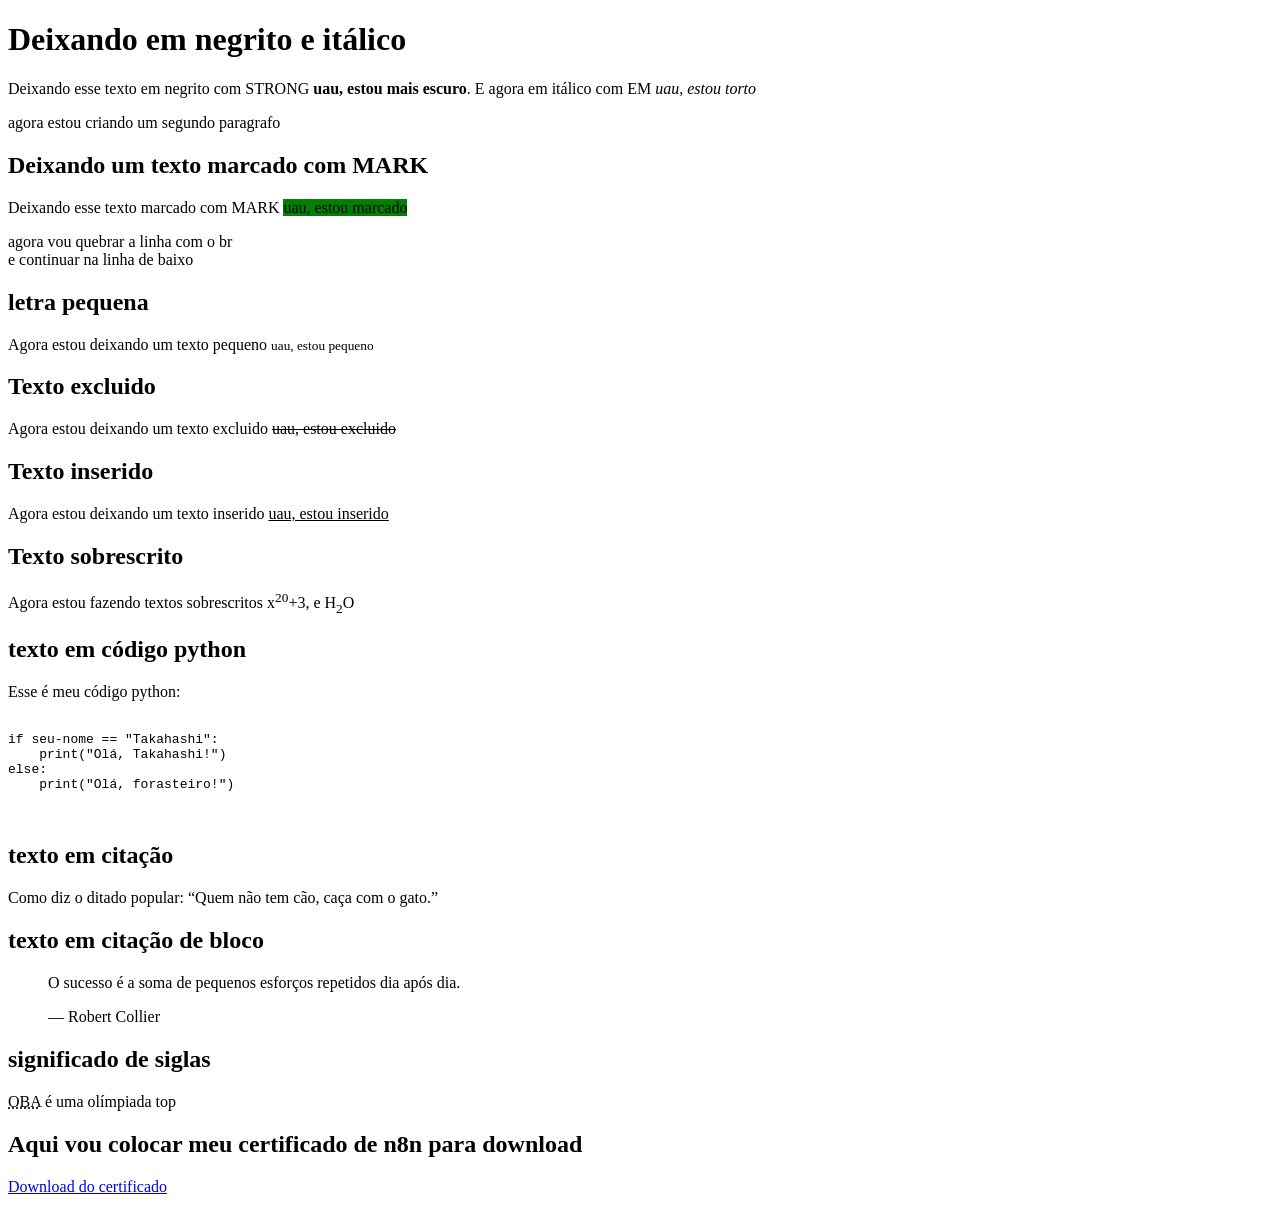
<file: HTML/basico/002/index.html>
<!DOCTYPE html>
<html lang="pt-br">
<head>
    <meta charset="UTF-8">
    <meta name="viewport" content="width=device-width, initial-scale=1.0">
    <link rel="icon" type="image/x-icon" href="C:\Users\takah\OneDrive\Documentos\IMAGENS\diplomado.png">
    <title>Aprendizadop</title>
    <style>
        mark {
            background-color: green;
        }
    </style>
</head>
<body>
    <h1> Deixando em negrito e itálico</h1>
        <P>Deixando esse texto em negrito com STRONG <strong>uau, estou mais escuro</strong>. E agora em itálico com EM <em>uau, estou torto</em> </P><p>agora estou criando um segundo paragrafo</p>
    <h2> Deixando um texto marcado com MARK </h2>
        <P>Deixando esse texto marcado com MARK <mark>uau, estou marcado</mark> </P><p>agora vou quebrar a linha com o br<br> e continuar na linha de baixo</p>
    <h2>letra pequena</h2>
        <p>Agora estou deixando um texto pequeno <small>uau, estou pequeno</small></p>
    <h2>Texto excluido</h2>
        <p>Agora estou deixando um texto excluido <del>uau, estou excluido</del></p>
    <h2>Texto inserido</h2>
        <p>Agora estou deixando um texto inserido <ins>uau, estou inserido</ins></p>
     <h2>Texto sobrescrito</h2>
        <p>Agora estou fazendo textos sobrescritos x<sup>20</sup>+3, e H<sub>2</sub>O</p>
    <h2>texto em código python</h2>
        <p>Esse é meu código python:</p>
        <pre>
<code>
if seu-nome == "Takahashi":
    print("Olá, Takahashi!")
else:
    print("Olá, forasteiro!")
</code>
        </pre>
        <h2>texto em citação</h2>
        <p>Como diz o ditado popular: <q>Quem não tem cão, caça com o gato.</q></p>
    <h2>texto em citação de bloco</h2>
        <blockquote>
            <p>O sucesso é a soma de pequenos esforços repetidos dia após dia.</p>
            <footer>— Robert Collier</footer>
        </blockquote>
    <h2>significado de siglas</h2>
        <p><abbr title="Olimpíada Brasileira de Astronomia">OBA</abbr> é uma olímpiada top</p>
    <h2>Aqui vou colocar meu certificado de n8n para download</h2>
        <p><a href="C:\Users\takah\OneDrive\Documentos\Escola\Certificados\n8n certificado 8 horas.pdf" download type = "application/pdf" target = "_blank">Download do certificado</a></p>
</body>
</html>
</file>
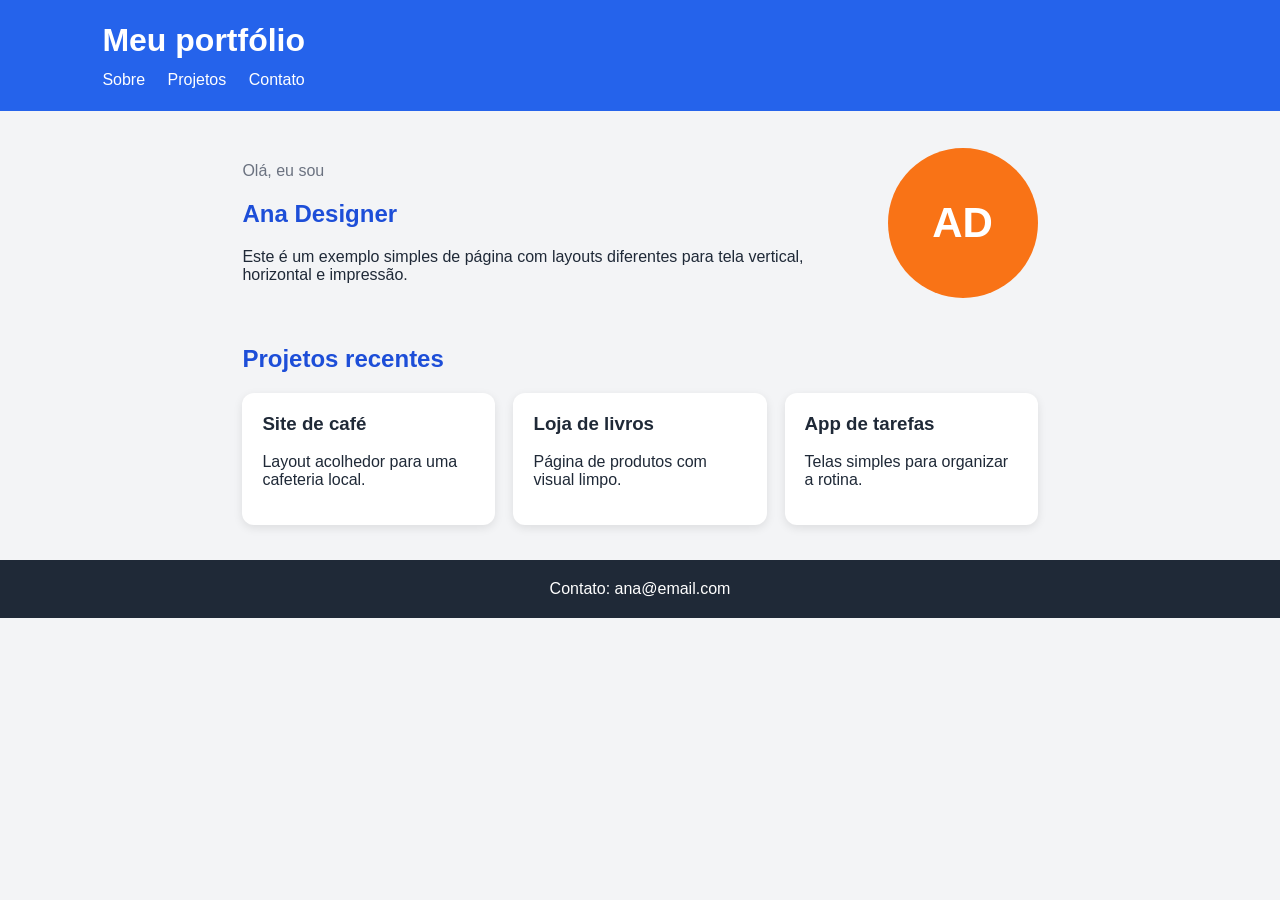
<file: HTML/basico/002/MQ/index.html>
<!DOCTYPE html>
<html lang="pt-BR">
<head>
  <meta charset="UTF-8">
  <meta name="viewport" content="width=device-width, initial-scale=1.0">
  <title>Media Queries: orientações e impressão</title>
  <link rel="stylesheet" href="style.css" media="screen">
  <link rel="stylesheet" href="print.css" media="print">
</head>
<body>
  <header>
    <h1>Meu portfólio</h1>
    <nav>
      <a href="#sobre">Sobre</a>
      <a href="#projetos">Projetos</a>
      <a href="#contato">Contato</a>
    </nav>
  </header>

  <main>
    <section id="sobre" class="apresentacao">
      <div>
        <p class="rotulo">Olá, eu sou</p>
        <h2>Ana Designer</h2>
        <p>Este é um exemplo simples de página com layouts diferentes para tela vertical, horizontal e impressão.</p>
      </div>
      <div class="ilustracao">AD</div>
    </section>

    <section id="projetos">
      <h2>Projetos recentes</h2>
      <div class="projetos">
        <article><h3>Site de café</h3><p>Layout acolhedor para uma cafeteria local.</p></article>
        <article><h3>Loja de livros</h3><p>Página de produtos com visual limpo.</p></article>
        <article><h3>App de tarefas</h3><p>Telas simples para organizar a rotina.</p></article>
      </div>
    </section>
  </main>

  <footer id="contato">
    Contato: ana@email.com
  </footer>
</body>
</html>
</file>
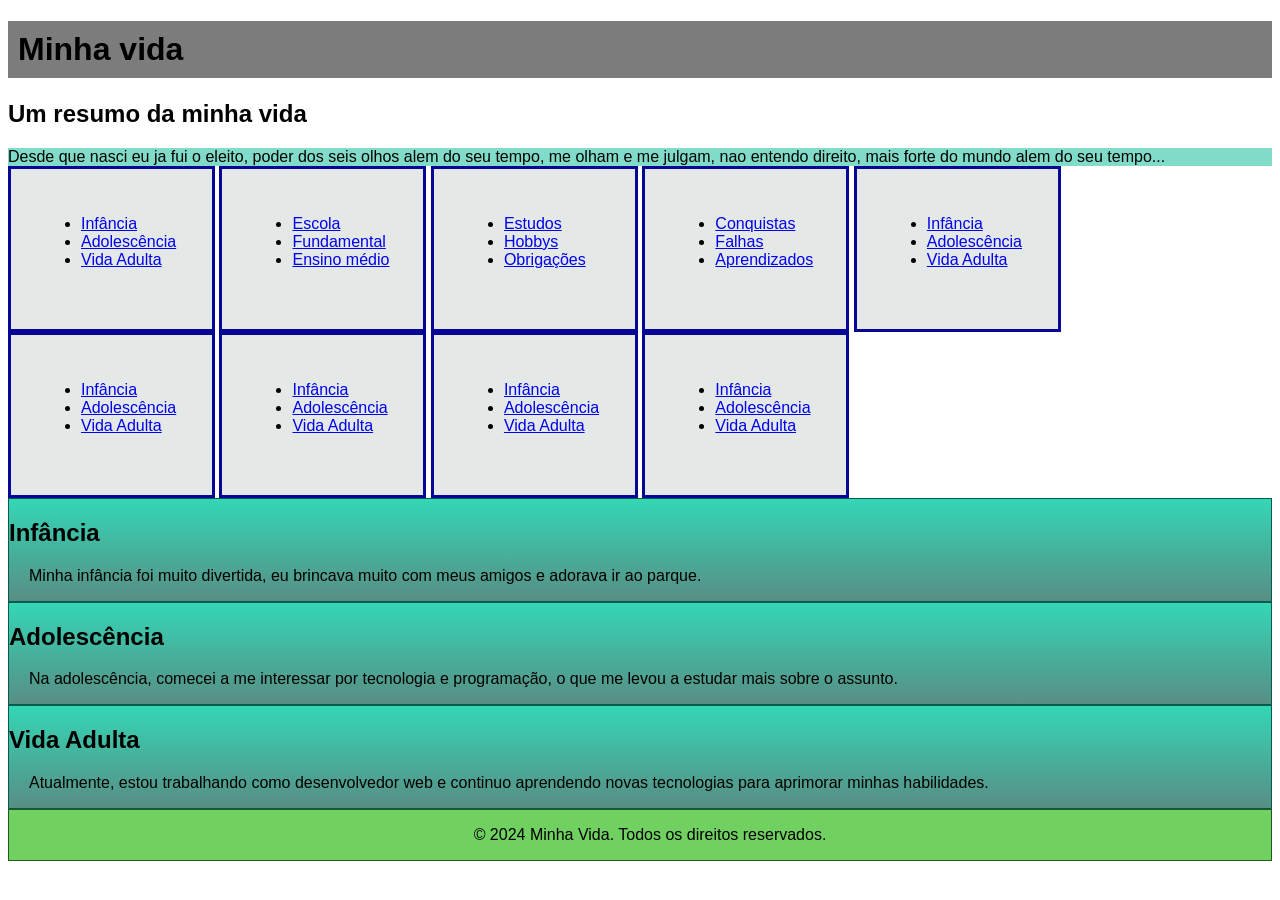
<file: HTML/basico/002/agrupamento.html>
<!DOCTYPE html>
<html lang="pt-br">
<head>
    <meta charset="UTF-8">
    <meta name="viewport" content="width=device-width, initial-scale=1.0"> 
    <title>Agrupamento</title>
    <style>
        body{
            font-family: Arial, sans-serif;
        }    

        h1{
            background-color: #7c7c7c;
            padding: 10px;        }
        
        p{
            text-indent: 20px;
            color:black
        }

        main{
            background-color: #aaafae;
        }

        section{
            background-image: linear-gradient(to bottom, #34d6b6, #086d5a81);
            border: 1px solid lab(34.32% -28.34 3.12);
        }

        article{
            background-color: #07b89481;
        }

        nav{
            display: inline-block;
            height: 100px;
            width: 141px;
            background-color: #e4e9e8;
            border: 3px solid #080697;
            padding: 30px;
        }

        footer{
            background-color: #70d161;
            border: 1px solid #235a1e;
            text-align: center;
        }

        
    </style>
</head>
<body>
    <header>
        <h1>Minha vida</h1>
            <h2>Um resumo da minha vida</h2>
            <article>Desde que nasci eu ja fui o eleito, poder dos seis olhos alem do seu tempo, me olham e me julgam, nao entendo direito, mais forte do mundo alem do seu tempo...</article>
        <nav>
            <ul>
                <li><a href="#infancia">Infância</a></li>
                <li><a href="#adolescencia">Adolescência</a></li>
                <li><a href="#vida-adulta">Vida Adulta</a></li>
            </ul>
        </nav>
        <nav>
            <ul>
                <li><a href="#infancia">Escola</a></li>
                <li><a href="#adolescencia">Fundamental</a></li>
                <li><a href="#vida-adulta">Ensino médio</a></li>
            </ul>
        </nav>
        <nav>
            <ul>
                <li><a href="#infancia">Estudos</a></li>
                <li><a href="#adolescencia">Hobbys</a></li>
                <li><a href="#vida-adulta">Obrigações</a></li>
            </ul>
        </nav>
        <nav>
            <ul>
                <li><a href="#infancia">Conquistas</a></li>
                <li><a href="#adolescencia">Falhas</a></li>
                <li><a href="#vida-adulta">Aprendizados</a></li>
            </ul>
        </nav>
        <nav>
            <ul>
                <li><a href="#infancia">Infância</a></li>
                <li><a href="#adolescencia">Adolescência</a></li>
                <li><a href="#vida-adulta">Vida Adulta</a></li>
            </ul>
        </nav>
        <nav>
            <ul>
                <li><a href="#infancia">Infância</a></li>
                <li><a href="#adolescencia">Adolescência</a></li>
                <li><a href="#vida-adulta">Vida Adulta</a></li>
            </ul>
        </nav>
        <nav>
            <ul>
                <li><a href="#infancia">Infância</a></li>
                <li><a href="#adolescencia">Adolescência</a></li>
                <li><a href="#vida-adulta">Vida Adulta</a></li>
            </ul>
        </nav>
        <nav>
            <ul>
                <li><a href="#infancia">Infância</a></li>
                <li><a href="#adolescencia">Adolescência</a></li>
                <li><a href="#vida-adulta">Vida Adulta</a></li>
            </ul>
        </nav>
        <nav>
            <ul>
                <li><a href="#infancia">Infância</a></li>
                <li><a href="#adolescencia">Adolescência</a></li>
                <li><a href="#vida-adulta">Vida Adulta</a></li>
            </ul>
        </nav>
    </header>
    <main>
        <section>
            <h2>Infância</h2>
            <p>Minha infância foi muito divertida, eu brincava muito com meus amigos e adorava ir ao parque.</p>
        </section>
        <section>
            <h2>Adolescência</h2>
            <p>Na adolescência, comecei a me interessar por tecnologia e programação, o que me levou a estudar mais sobre o assunto.</p>
        </section>
        <section>
            <h2>Vida Adulta</h2>
            <p>Atualmente, estou trabalhando como desenvolvedor web e continuo aprendendo novas tecnologias para aprimorar minhas habilidades.</p>
        </section>
    </main>
    <footer>
        <p>© 2024 Minha Vida. Todos os direitos reservados.</p>
    </footer>
</body>
</html>
</file>
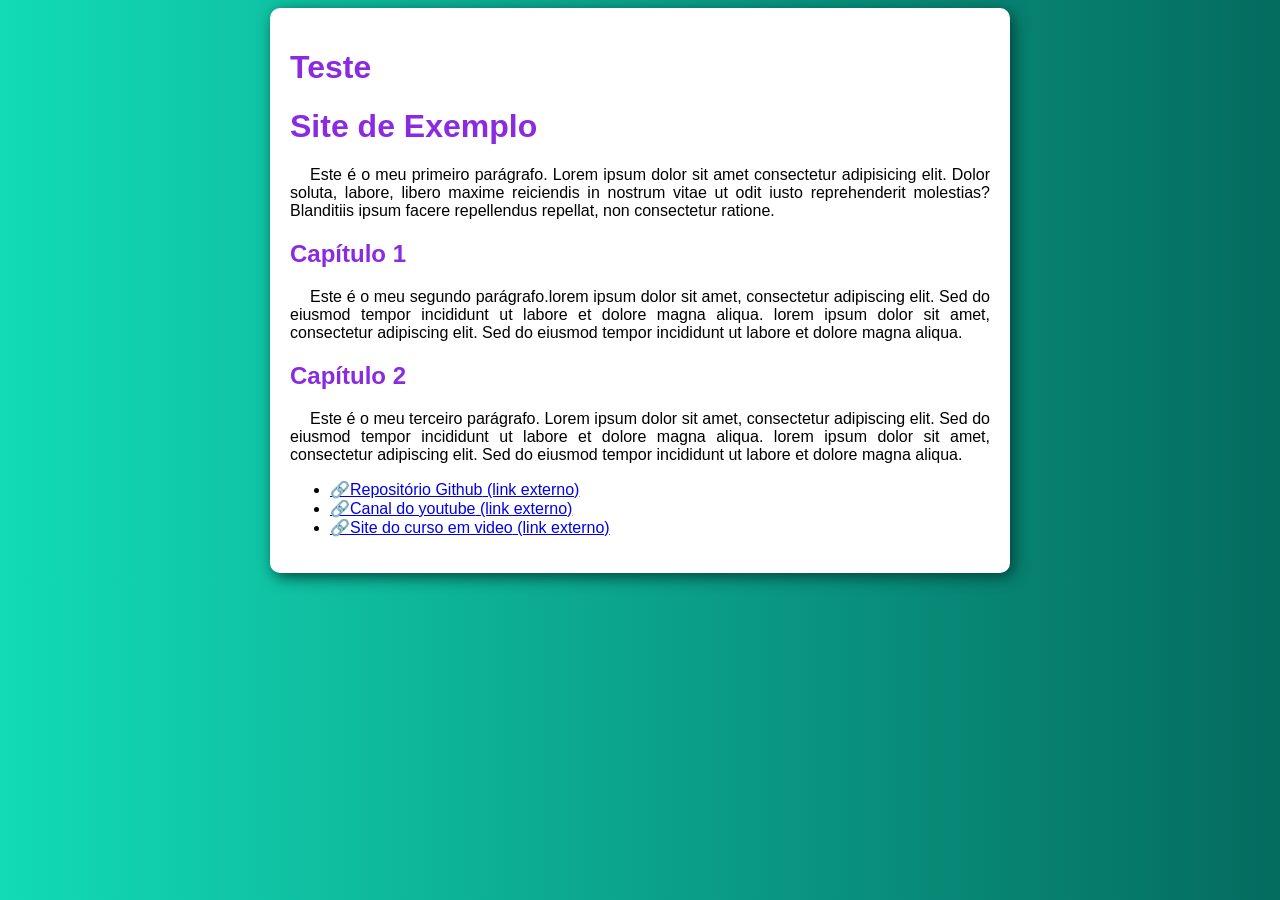
<file: HTML/basico/002/exemplo.html>
<!DOCTYPE html>
<html lang="pt-br">
<head>
    <meta charset="UTF-8">
    <meta name="viewport" content="width=device-width, initial-scale=1.0">
    <title>Documento</title>
    <link rel="stylesheet" href="style01.css">
</head>
<body>
    <main>
        <h1>Teste</h1>
        <h1>Site de Exemplo</h1>
        <p>Este é o meu primeiro parágrafo. Lorem ipsum dolor sit amet consectetur adipisicing elit. Dolor soluta, labore, libero maxime reiciendis in nostrum vitae ut odit iusto reprehenderit molestias? Blanditiis ipsum facere repellendus repellat, non consectetur ratione.</p>
        <h2>Capítulo 1</h2>
        <p>Este é o meu segundo parágrafo.lorem ipsum dolor sit amet, consectetur adipiscing elit. Sed do eiusmod tempor incididunt ut labore et dolore magna aliqua. lorem ipsum dolor sit amet, consectetur adipiscing elit. Sed do eiusmod tempor incididunt ut labore et dolore magna aliqua.</p>
        <h2>Capítulo 2</h2>
        <p>Este é o meu terceiro parágrafo. Lorem ipsum dolor sit amet, consectetur adipiscing elit. Sed do eiusmod tempor incididunt ut labore et dolore magna aliqua. lorem ipsum dolor sit amet, consectetur adipiscing elit. Sed do eiusmod tempor incididunt ut labore et dolore magna aliqua.</p>
        <ul>
            <li><a href="https://gustavoguanabara.github.io" target="_blank">Repositório Github</a></li>
            <li><a href="https://www.youtube.com/cursoemvideo/" target="_blank">Canal do youtube</a></li>
            <li><a href="https://www.cursoemvideo.com" target="_blank">Site do curso em video</a></li>
        </ul>
    </main>
</body>
</html>
</file>
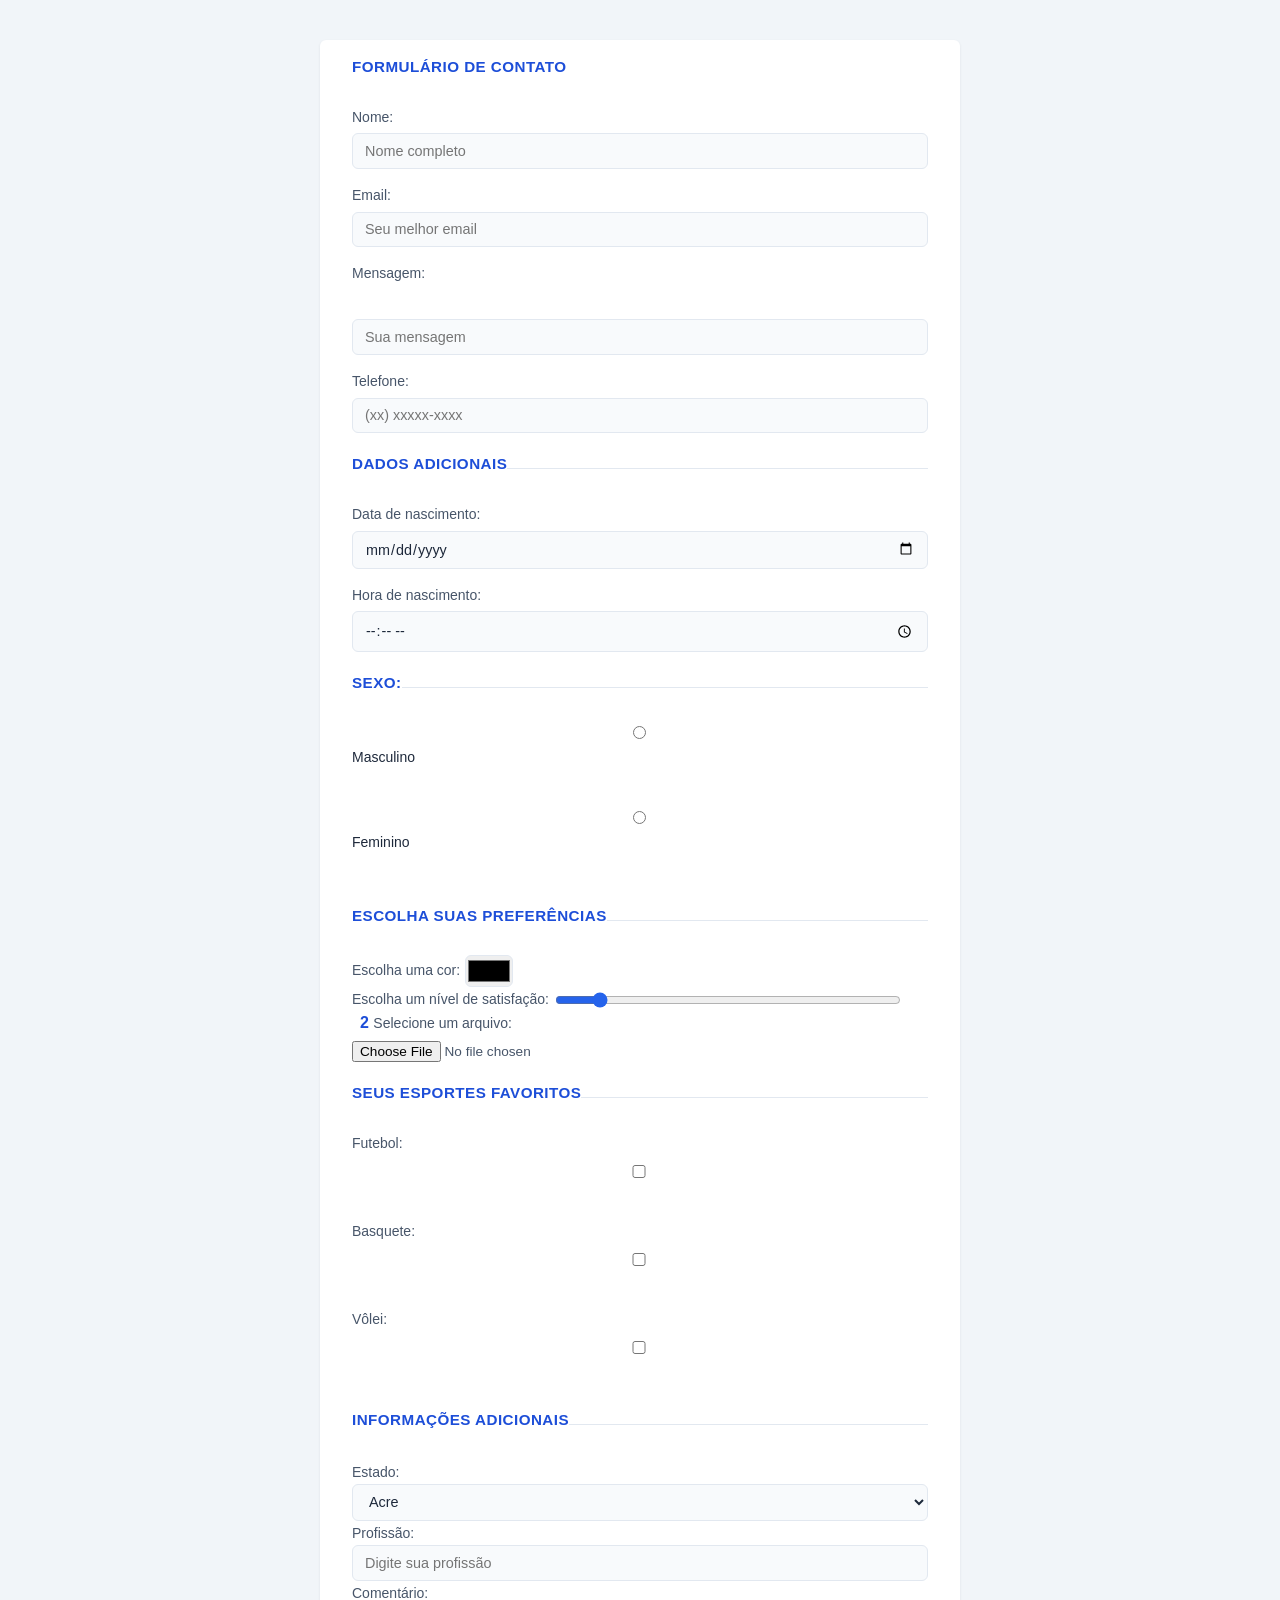
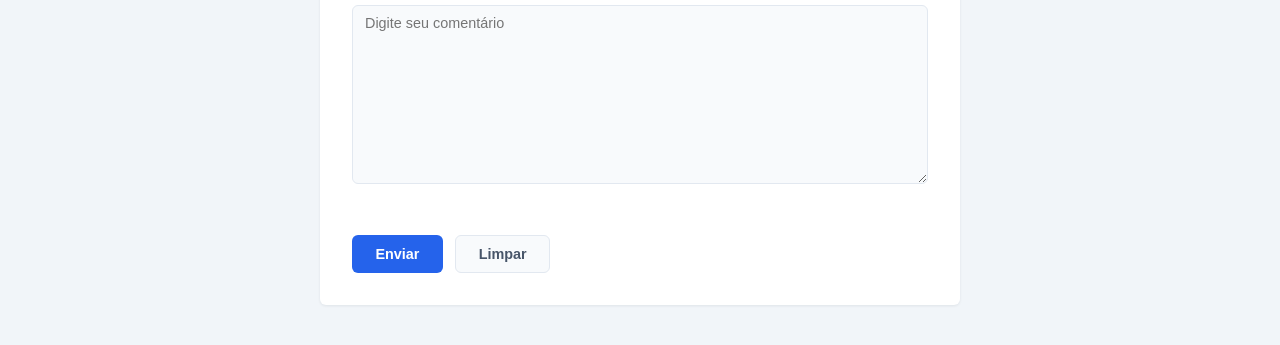
<file: HTML/basico/002/forms.html>
<!DOCTYPE html>
<html lang="pt-br">
<head>
    <meta charset="UTF-8">
    <meta name="viewport" content="width=device-width, initial-scale=1.0">
    <title>Formulário</title>
    <link rel="stylesheet" href="style.css">
</head>
<body>
    <form action="processar.php" method="post" autocomplete="on">
        <fieldset>
            <legend>Formulário de Contato</legend>
            <p>
                <label for="inome">Nome:</label>
                <input type="text" id="inome" name="nome" autocomplete="name" placeholder="Nome completo" required>
            </p>
            <p>
                <label for="iemail">Email:</label>
                <input type="email" id="iemail" name="email" autocomplete="email" placeholder="Seu melhor email" required>
            </p>
            <p>
                <label for="imensagem">Mensagem:</label><br>
                <input type="text" id="imensagem" name="mensagem" autocomplete="message" placeholder="Sua mensagem" required>
            </p>
            <p>
                <label for="itelefone">Telefone:</label>
                <input type="tel" id="itelefone" name="telefone" autocomplete="tel" placeholder="(xx) xxxxx-xxxx" required>
            </p>
        </fieldset>
        <fieldset>
            <legend>Dados adicionais</legend>
            <p>
                <label for="idata">Data de nascimento:</label>
                <input type="date" id="idata" name="data_nascimento" placeholder="DD/MM/AAAA" required>
            </p>
            <p>
                <label for="ihora">Hora de nascimento:</label>
                <input type="time" id="ihora" name="hora_nascimento" placeholder="HH:MM" required>
            </p>
        </fieldset>

        <fieldset>
            <legend>Sexo:</legend>
            <input type="radio" name="sexo" id="imasc" value="masculino" required>
            <label for="imasc">Masculino</label><br>
            <input type="radio" name="sexo" id="ifem" value="feminino" required>
            <label for="ifem">Feminino</label><br>
        </fieldset>

        <fieldset>
            <legend>Escolha suas preferências</legend>
                    <label for="icor">Escolha uma cor:</label>
                    <input type="color" name="cor" id="icor" placeholder="Escolha uma cor"><br>
            
                    <label for="inivel" >Escolha um nível de satisfação:</label>
                 <input type="range" name="nivel" id="inivel" min="1" max="10" value="2" oninput="ival.innerHTML = Number(inivel.value)" ><br>
                 <output id="ival">2</output>
            
                   <label for="iarquivo">Selecione um arquivo:</label>
                <input type="file" name="arquivo" id="iarquivo" placeholder="Selecione um arquivo">
        </fieldset>

        <fieldset>
            <legend>Seus esportes favoritos</legend>
            <label for="iesfut">Futebol:</label>
            <input type="checkbox" name="esfut" id="iesfut" value="Futebol"><br>
            <label for="iesbasquete">Basquete:</label>
            <input type="checkbox" name="esbasquete" id="iesbasquete" value="Basquete"><br>
            <label for="iesvolei">Vôlei:</label>
            <input type="checkbox" name="esvolei" id="iesvolei" value="Vôlei"><br>
        </fieldset>

        <fieldset>
            <legend>Informações adicionais</legend>
            <label for="iest">Estado:</label>
            <select name="est" id="iest">
                <optgroup label="Região Norte">
                    <option value="AC">Acre</option>
                    <option value="AM">Amazonas</option>
                    <option value="AP">Amapá</option>
                    <option value="PA">Pará</option>
                    <option value="RO">Rondônia</option>
                    <option value="RR">Roraima</option>
                    <option value="TO">Tocantins</option>
                </optgroup>
                <optgroup label="Região Nordeste">
                    <option value="AL">Alagoas</option>
                    <option value="BA">Bahia</option>
                    <option value="CE">Ceará</option>
                    <option value="MA">Maranhão</option>
                    <option value="PB">Paraíba</option>
                    <option value="PE">Pernambuco</option>
                    <option value="PI">Piauí</option>
                    <option value="RN">Rio Grande do Norte</option>
                    <option value="SE">Sergipe</option>
                </optgroup>
            </select><br>
            <label for="iprof">Profissão:</label>
            <input list="lstprof" name="profissao" id="iprof" placeholder="Digite sua profissão" required>
            <datalist id="lstprof">
                <option value="Cozinheiro">
                <option value="Pedreiro">
                <option value="Barbeiro">
                <option value="Médico">
                <option value="Arquiteto">
            </datalist><br>
            <label for="icomentario">Comentário:</label><br>
            <textarea name="comentario" id="icomentario" cols="30" rows="10" placeholder="Digite seu comentário"></textarea>
        </fieldset>

        <input type="submit" value="Enviar">
        <input type="reset" value="Limpar">
    </form>
</body>
</html>
</file>
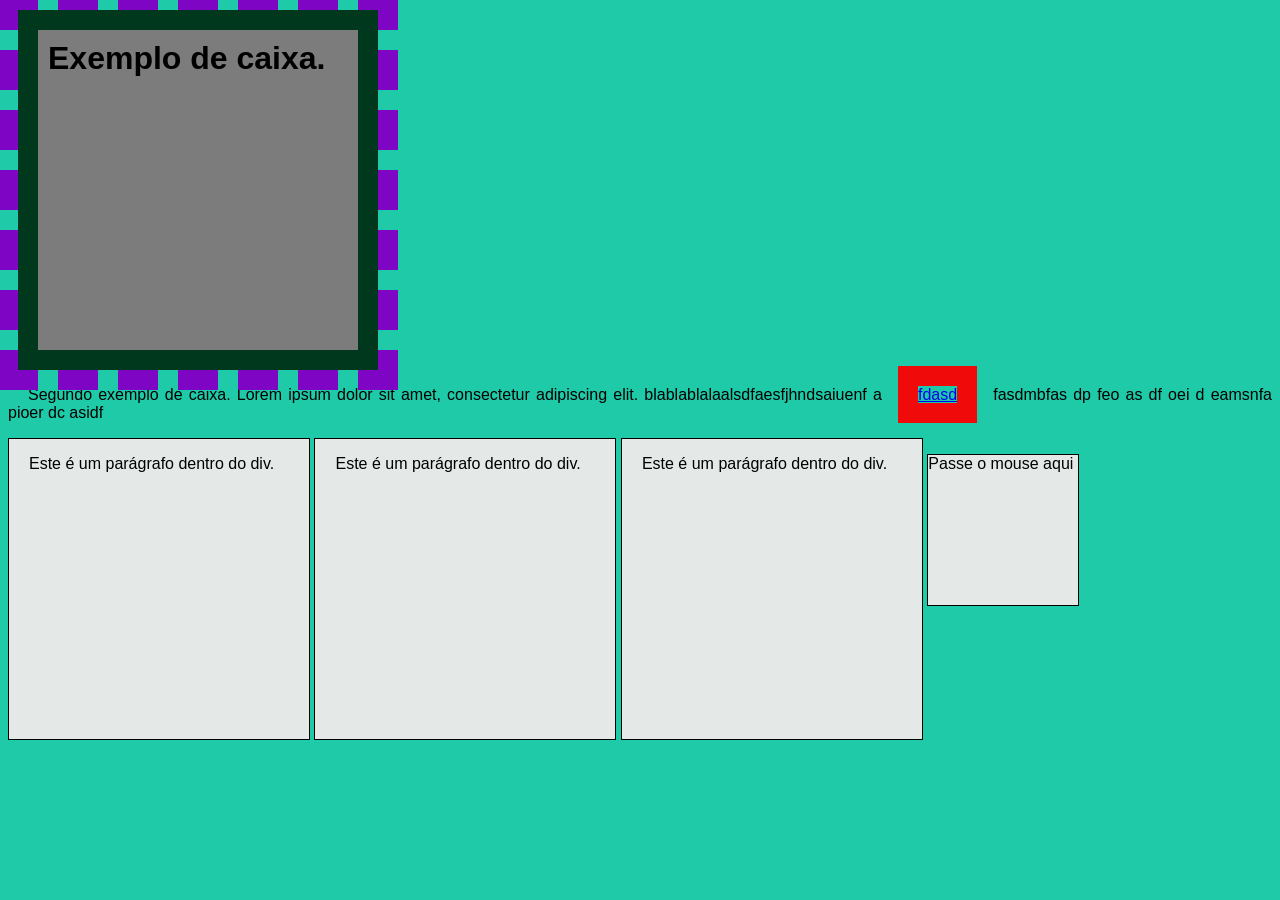
<file: HTML/basico/002/identificadores.html>
<!DOCTYPE html>
<html lang="pt_br">
<head>
    <meta charset="UTF-8">
    <meta name="viewport" content="width=device-width, initial-scale=1.0">
    <title>Identificadores</title>
    <style>
body{
    background-color: #1fcaa8;
    font-family: Arial, sans-serif;
}    

p{
    text-indent: 20px;
    text-align: justify;
    color:black
}

div{
    background-color: #e4e9e8;
    width: 300px;
    height: 300px;
    display: inline-block;
    border: 1px solid #000;
}

div:hover{
    background-color: #e7eb06;
}

#divsecreta{
    background-color: #e4e9e8;
    width: 150px;
    height: 150px;
    display: inline-block;
    border: 1px solid #000;
}

#divsecreta > p{
    display: none;
}

#divsecreta:hover > p{
    display: block;
    color: red;
    background-color: #e4e9e8;
}

h1{ /*box-level, mas se colocar display:inline, ele se torna inline-level*/
    background-color: #7c7c7c;
    height: 300px;
    width: 300px;
    border-width: 20px;
    border-style: solid;
    border-color: #00381e;

    padding-top: 10px;
    padding-right: 10px;
    padding-bottom: 10px;
    padding-left: 10px;

    margin-top: 10px;
    margin-right: 10px;
    margin-bottom: 10px;
    margin-left: 10px;

    outline-width: 20px;
    outline-style: dashed;
    outline-color: #7e05c4;
}

a{ /*inline-level, mas se colocar display:block, ele se torna block-level*/
    border: 20px solid #f00a0a;

    padding-top: 10px 10px 10px 10px; /*se os 4 lados forem iguais, pode colocar o mesmo valor so uma vez, como no exemplo do margin. Se colocar só dois valores (10px 20px por exemplo, ficariam 10px para cima e para baixo, e 20px para direita e esquerda) pode tambem se colocar 10px auto 10px auto*/

    margin: 10px;

    outline-width: 20px dashed #7e05c4;
}
    </style>
</head>
<body>
    <h1>Exemplo de caixa.</h1>
    <p>Segundo exemplo de caixa. Lorem ipsum dolor sit amet, consectetur adipiscing elit. blablablalaalsdfaesfjhndsaiuenf a <a href="#">fdasd</a> fasdmbfas dp feo as df oei d eamsnfa pioer dc asidf </p>
    <div id = "div1">
            <p>Este é um parágrafo dentro do div.</p>
        </div>
        <div id = "div2">
            <p>Este é um parágrafo dentro do div.</p>
        </div>
        <div id = "div3">
            <p>Este é um parágrafo dentro do div.</p>
        </div>
        <div id = "divsecreta">
            Passe o mouse aqui
            <p>Este é um parágrafo secreto dentro da div.</p>
        </div>
</body>
</html>
</file>
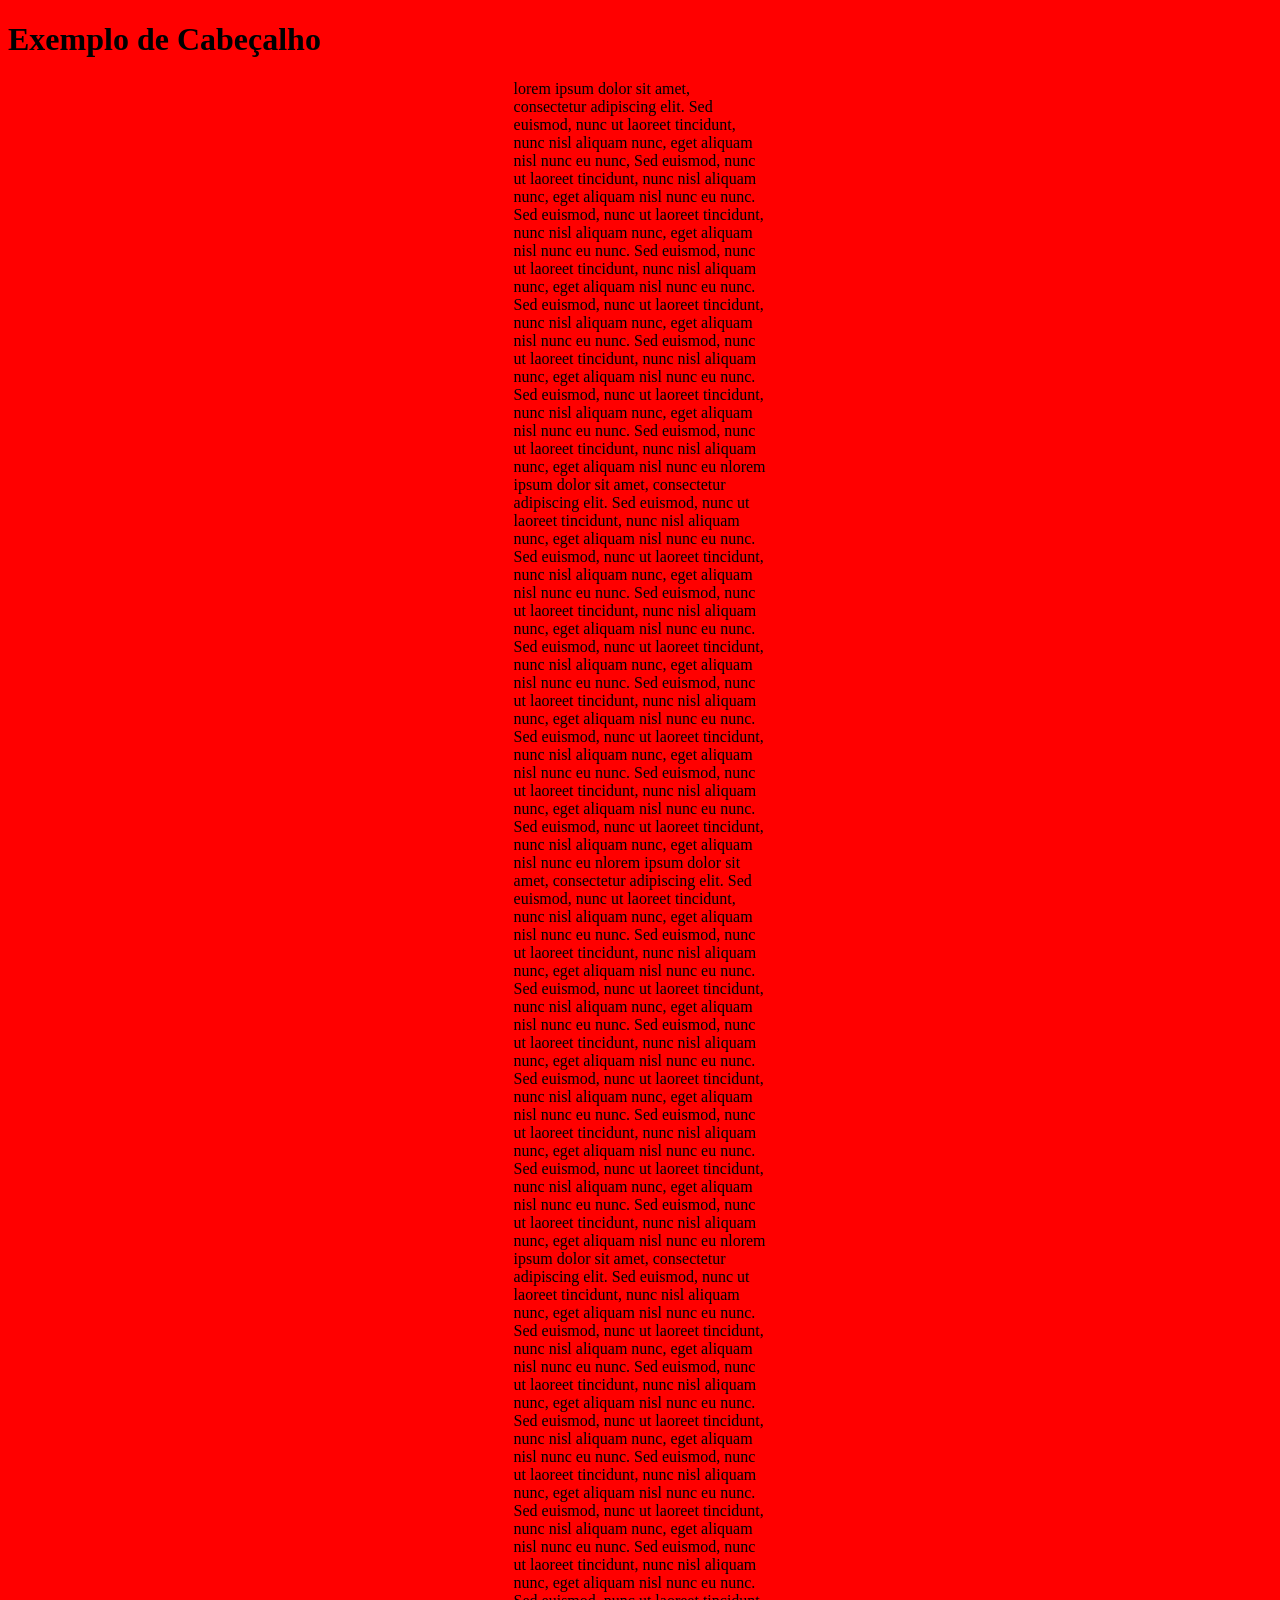
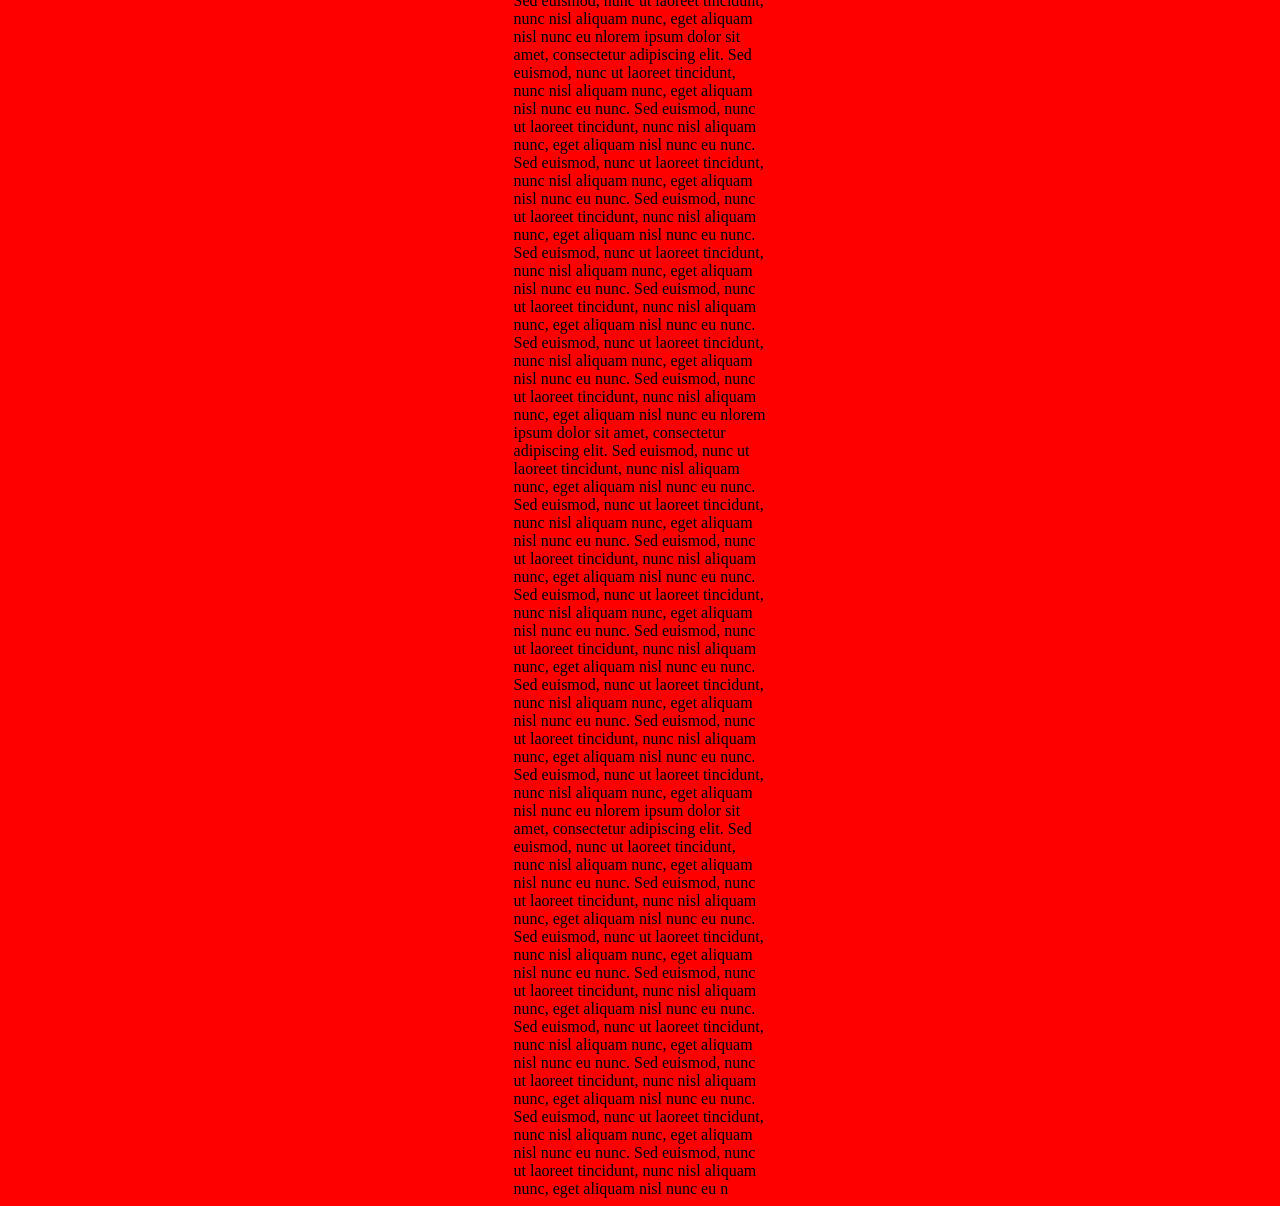
<file: HTML/basico/002/imagemfundo.html>
<!DOCTYPE html>
<html lang="pt-br">
<head>
    <meta charset="UTF-8">
    <meta name="viewport" content="width=device-width, initial-scale=1.0">
    <title>backimage</title>
    <style>
        body {
            /*background-color: #a82020;
            background-image: url("https://png.pngtree.com/thumb_back/fh260/background/20240716/pngtree-free-nature-beautiful-background-image-image_16016474.jpg");
            background-position: center;
            background-size: cover;
            background-repeat: no-repeat;
            background-attachment: fixed;
*/
            background: red url("https://png.pngtree.com/thumb_back/fh260/background/20240716/pngtree-free-nature-beautiful-background-image-image_16016474.jpg") center center / cover no-repeat fixed;
        }

        p{
            width: 20%;
            margin:auto;
        }
    </style>
</head>
<body>
    <h1>Exemplo de Cabeçalho</h1>
    <p>lorem ipsum dolor sit amet, consectetur adipiscing elit. Sed euismod, nunc ut laoreet tincidunt, nunc nisl aliquam nunc, eget aliquam nisl nunc eu nunc, Sed euismod, nunc ut laoreet tincidunt, nunc nisl aliquam nunc, eget aliquam nisl nunc eu nunc. Sed euismod, nunc ut laoreet tincidunt, nunc nisl aliquam nunc, eget aliquam nisl nunc eu nunc. Sed euismod, nunc ut laoreet tincidunt, nunc nisl aliquam nunc, eget aliquam nisl nunc eu nunc. Sed euismod, nunc ut laoreet tincidunt, nunc nisl aliquam nunc, eget aliquam nisl nunc eu nunc. Sed euismod, nunc ut laoreet tincidunt, nunc nisl aliquam nunc, eget aliquam nisl nunc eu nunc. Sed euismod, nunc ut laoreet tincidunt, nunc nisl aliquam nunc, eget aliquam nisl nunc eu nunc. Sed euismod, nunc ut laoreet tincidunt, nunc nisl aliquam nunc, eget aliquam nisl nunc eu nlorem ipsum dolor sit amet, consectetur adipiscing elit. Sed euismod, nunc ut laoreet tincidunt, nunc nisl aliquam nunc, eget aliquam nisl nunc eu nunc. Sed euismod, nunc ut laoreet tincidunt, nunc nisl aliquam nunc, eget aliquam nisl nunc eu nunc. Sed euismod, nunc ut laoreet tincidunt, nunc nisl aliquam nunc, eget aliquam nisl nunc eu nunc. Sed euismod, nunc ut laoreet tincidunt, nunc nisl aliquam nunc, eget aliquam nisl nunc eu nunc. Sed euismod, nunc ut laoreet tincidunt, nunc nisl aliquam nunc, eget aliquam nisl nunc eu nunc. Sed euismod, nunc ut laoreet tincidunt, nunc nisl aliquam nunc, eget aliquam nisl nunc eu nunc. Sed euismod, nunc ut laoreet tincidunt, nunc nisl aliquam nunc, eget aliquam nisl nunc eu nunc. Sed euismod, nunc ut laoreet tincidunt, nunc nisl aliquam nunc, eget aliquam nisl nunc eu nlorem ipsum dolor sit amet, consectetur adipiscing elit. Sed euismod, nunc ut laoreet tincidunt, nunc nisl aliquam nunc, eget aliquam nisl nunc eu nunc. Sed euismod, nunc ut laoreet tincidunt, nunc nisl aliquam nunc, eget aliquam nisl nunc eu nunc. Sed euismod, nunc ut laoreet tincidunt, nunc nisl aliquam nunc, eget aliquam nisl nunc eu nunc. Sed euismod, nunc ut laoreet tincidunt, nunc nisl aliquam nunc, eget aliquam nisl nunc eu nunc. Sed euismod, nunc ut laoreet tincidunt, nunc nisl aliquam nunc, eget aliquam nisl nunc eu nunc. Sed euismod, nunc ut laoreet tincidunt, nunc nisl aliquam nunc, eget aliquam nisl nunc eu nunc. Sed euismod, nunc ut laoreet tincidunt, nunc nisl aliquam nunc, eget aliquam nisl nunc eu nunc. Sed euismod, nunc ut laoreet tincidunt, nunc nisl aliquam nunc, eget aliquam nisl nunc eu nlorem ipsum dolor sit amet, consectetur adipiscing elit. Sed euismod, nunc ut laoreet tincidunt, nunc nisl aliquam nunc, eget aliquam nisl nunc eu nunc. Sed euismod, nunc ut laoreet tincidunt, nunc nisl aliquam nunc, eget aliquam nisl nunc eu nunc. Sed euismod, nunc ut laoreet tincidunt, nunc nisl aliquam nunc, eget aliquam nisl nunc eu nunc. Sed euismod, nunc ut laoreet tincidunt, nunc nisl aliquam nunc, eget aliquam nisl nunc eu nunc. Sed euismod, nunc ut laoreet tincidunt, nunc nisl aliquam nunc, eget aliquam nisl nunc eu nunc. Sed euismod, nunc ut laoreet tincidunt, nunc nisl aliquam nunc, eget aliquam nisl nunc eu nunc. Sed euismod, nunc ut laoreet tincidunt, nunc nisl aliquam nunc, eget aliquam nisl nunc eu nunc. Sed euismod, nunc ut laoreet tincidunt, nunc nisl aliquam nunc, eget aliquam nisl nunc eu nlorem ipsum dolor sit amet, consectetur adipiscing elit. Sed euismod, nunc ut laoreet tincidunt, nunc nisl aliquam nunc, eget aliquam nisl nunc eu nunc. Sed euismod, nunc ut laoreet tincidunt, nunc nisl aliquam nunc, eget aliquam nisl nunc eu nunc. Sed euismod, nunc ut laoreet tincidunt, nunc nisl aliquam nunc, eget aliquam nisl nunc eu nunc. Sed euismod, nunc ut laoreet tincidunt, nunc nisl aliquam nunc, eget aliquam nisl nunc eu nunc. Sed euismod, nunc ut laoreet tincidunt, nunc nisl aliquam nunc, eget aliquam nisl nunc eu nunc. Sed euismod, nunc ut laoreet tincidunt, nunc nisl aliquam nunc, eget aliquam nisl nunc eu nunc. Sed euismod, nunc ut laoreet tincidunt, nunc nisl aliquam nunc, eget aliquam nisl nunc eu nunc. Sed euismod, nunc ut laoreet tincidunt, nunc nisl aliquam nunc, eget aliquam nisl nunc eu nlorem ipsum dolor sit amet, consectetur adipiscing elit. Sed euismod, nunc ut laoreet tincidunt, nunc nisl aliquam nunc, eget aliquam nisl nunc eu nunc. Sed euismod, nunc ut laoreet tincidunt, nunc nisl aliquam nunc, eget aliquam nisl nunc eu nunc. Sed euismod, nunc ut laoreet tincidunt, nunc nisl aliquam nunc, eget aliquam nisl nunc eu nunc. Sed euismod, nunc ut laoreet tincidunt, nunc nisl aliquam nunc, eget aliquam nisl nunc eu nunc. Sed euismod, nunc ut laoreet tincidunt, nunc nisl aliquam nunc, eget aliquam nisl nunc eu nunc. Sed euismod, nunc ut laoreet tincidunt, nunc nisl aliquam nunc, eget aliquam nisl nunc eu nunc. Sed euismod, nunc ut laoreet tincidunt, nunc nisl aliquam nunc, eget aliquam nisl nunc eu nunc. Sed euismod, nunc ut laoreet tincidunt, nunc nisl aliquam nunc, eget aliquam nisl nunc eu nlorem ipsum dolor sit amet, consectetur adipiscing elit. Sed euismod, nunc ut laoreet tincidunt, nunc nisl aliquam nunc, eget aliquam nisl nunc eu nunc. Sed euismod, nunc ut laoreet tincidunt, nunc nisl aliquam nunc, eget aliquam nisl nunc eu nunc. Sed euismod, nunc ut laoreet tincidunt, nunc nisl aliquam nunc, eget aliquam nisl nunc eu nunc. Sed euismod, nunc ut laoreet tincidunt, nunc nisl aliquam nunc, eget aliquam nisl nunc eu nunc. Sed euismod, nunc ut laoreet tincidunt, nunc nisl aliquam nunc, eget aliquam nisl nunc eu nunc. Sed euismod, nunc ut laoreet tincidunt, nunc nisl aliquam nunc, eget aliquam nisl nunc eu nunc. Sed euismod, nunc ut laoreet tincidunt, nunc nisl aliquam nunc, eget aliquam nisl nunc eu nunc. Sed euismod, nunc ut laoreet tincidunt, nunc nisl aliquam nunc, eget aliquam nisl nunc eu n</p>
</body>
</html>
</file>
<file: HTML/basico/002/MQ/style.css>
/* Configurações gerais para telas */
* {
  box-sizing: border-box;
}

body {
  margin: 0;
  font-family: Arial, sans-serif;
  color: #1f2937;
  background: #f3f4f6;
}

header {
  padding: 22px 8%;
  color: white;
  background: #2563eb;
}

header h1 {
  margin: 0 0 12px;
}

nav a {
  margin-right: 18px;
  color: white;
  text-decoration: none;
}

main {
  max-width: 1000px;
  margin: auto;
  padding: 35px 8%;
}

.apresentacao {
  display: flex;
  align-items: center;
  gap: 35px;
  margin-bottom: 45px;
}

.apresentacao h2, section > h2 {
  color: #1d4ed8;
}

.rotulo {
  margin-bottom: 0;
  color: #6b7280;
}

.ilustracao {
  display: grid;
  place-items: center;
  min-width: 150px;
  height: 150px;
  border-radius: 50%;
  color: white;
  font-size: 42px;
  font-weight: bold;
  background: #f97316;
}

.projetos {
  display: grid;
  grid-template-columns: repeat(3, 1fr);
  gap: 18px;
}

article {
  padding: 20px;
  border-radius: 12px;
  background: white;
  box-shadow: 0 3px 10px #00000018;
}

article h3 {
  margin-top: 0;
}

footer {
  padding: 20px 8%;
  text-align: center;
  color: white;
  background: #1f2937;
}

/* Tela em modo retrato: conteúdo empilhado e cores suaves */
@media screen and (orientation: portrait) {
  header {
    text-align: center;
    background: #7c3aed;
  }

  .apresentacao {
    flex-direction: column-reverse;
    text-align: center; 
  }
}
</file>
<file: HTML/basico/002/MQ/print.css>
/* Estilos usados somente na impressão */
@page {
  margin: 2cm;
}

body {
  font-family: Georgia, serif;
  color: black;
  background: white;
}

header {
  border-bottom: 2px solid black;
}

nav, footer, .ilustracao {
  display: none;
}

main {
  max-width: none;
  padding: 0;
}

.apresentacao {
  display: block;
  margin-bottom: 25px;
}

.projetos {
  display: block;
}

article {
  margin: 12px 0;
  padding: 0 0 10px;
  border-bottom: 1px solid #777;
  box-shadow: none;
}

h1, h2, h3 {
  color: black;
}
</file>
<file: HTML/basico/002/style01.css>
@charset "UTF-8";

* { 
    font-family: Arial, Helvetica, sans-serif;
}

body { 
    background-image: linear-gradient(to right, #12dbb6, #046b5f);
}

main {
    background-color: #fff;
    padding: 20px;
    width: 700px;
    margin: auto;
    border-radius: 10px;
    box-shadow: 4px 4px 15px #03443d;
}

h1{
    color:blueviolet
}

h2{
    color:blueviolet
}

p{
    text-indent: 20px;
    text-align: justify;
    color:black
}

div{
    background-color: #e4e9e8;
    width: 300px;
    height: 300px;
    display: inline-block;
    border: 1px solid #000;
}

div:hover{
    background-color: #e7eb06;
}

a:visited{
    color:blueviolet;
}

a.:hover{
    color:rgb(0, 0, 0);
    text-decoration: underline;
}

a:active{
    color:rgb(185, 106, 1);
}

a::after{
    content: " (link externo)";
}
a::before{
    content: "🔗";
}
</file>
<file: HTML/basico/002/style.css>
/* ===========================================================
   Paleta: cinza (estrutura/texto) + azul (ação/destaque)
   =========================================================== */
:root {
    --azul-600: #2563eb;
    --azul-700: #1d4ed8;
    --azul-100: #dbeafe;

    --cinza-50:  #f8fafc;
    --cinza-100: #f1f5f9;
    --cinza-200: #e2e8f0;
    --cinza-400: #94a3b8;
    --cinza-600: #475569;
    --cinza-800: #1e293b;

    --raio: 6px;
    --sombra: 0 1px 3px rgba(15, 23, 42, 0.08);
}

* {
    box-sizing: border-box;
}

body {
    margin: 0;
    padding: 2.5rem 1rem;
    background-color: var(--cinza-100);
    color: var(--cinza-800);
    font-family: "Segoe UI", Roboto, Arial, sans-serif;
    line-height: 1.5;
}

/* ---------- Container do formulário ---------- */
form {
    max-width: 640px;
    margin: 0 auto;
    background-color: #ffffff;
    border-radius: var(--raio);
    box-shadow: var(--sombra);
    padding: 1rem 2rem 2rem;
}

/* ---------- Fieldsets: separam as seções sem poluir ---------- */
fieldset {
    border: none;
    border-top: 1px solid var(--cinza-200);
    padding: 1.25rem 0;
    margin: 0;
}

fieldset:first-of-type {
    border-top: none;
}

legend {
    padding: 0 0 0.5rem 0;
    font-size: 0.95rem;
    font-weight: 600;
    color: var(--azul-700);
    text-transform: uppercase;
    letter-spacing: 0.03em;
}

/* ---------- Estrutura de cada campo ---------- */
fieldset > p {
    display: flex;
    flex-direction: column;
    gap: 0.35rem;
    margin: 0 0 1rem 0;
}

fieldset > p:last-child {
    margin-bottom: 0;
}

label {
    font-size: 0.875rem;
    font-weight: 500;
    color: var(--cinza-600);
}

/* ---------- Campos de texto, data, hora, email, tel, select ---------- */
input[type="text"],
input[type="email"],
input[type="tel"],
input[type="date"],
input[type="time"],
input[list],
select,
textarea {
    width: 100%;
    padding: 0.55rem 0.75rem;
    border: 1px solid var(--cinza-200);
    border-radius: var(--raio);
    background-color: var(--cinza-50);
    color: var(--cinza-800);
    font-size: 0.9rem;
    font-family: inherit;
    transition: border-color 0.15s ease, box-shadow 0.15s ease;
}

input:focus,
select:focus,
textarea:focus {
    outline: none;
    border-color: var(--azul-600);
    box-shadow: 0 0 0 3px var(--azul-100);
    background-color: #ffffff;
}

textarea {
    resize: vertical;
    min-height: 90px;
}

/* ---------- Radio e checkbox: label ao lado do input ---------- */
fieldset:has(input[type="radio"]),
fieldset:has(input[type="checkbox"]) {
    display: flex;
    flex-direction: column;
    gap: 0.5rem;
}

fieldset input[type="radio"],
fieldset input[type="checkbox"] {
    accent-color: var(--azul-600);
    margin-right: 0.4rem;
    vertical-align: middle;
}

fieldset input[type="radio"] + label,
fieldset input[type="checkbox"] + label {
    display: inline;
    color: var(--cinza-800);
    font-weight: 400;
}

/* ---------- Cor, range e arquivo agrupados de forma limpa ---------- */
input[type="color"] {
    width: 48px;
    height: 32px;
    padding: 0;
    border: 1px solid var(--cinza-200);
    border-radius: var(--raio);
    cursor: pointer;
    vertical-align: middle;
}

input[type="range"] {
    accent-color: var(--azul-600);
    width: 60%;
    vertical-align: middle;
}

#ival {
    font-weight: 600;
    color: var(--azul-700);
    margin-left: 0.5rem;
}

input[type="file"] {
    display: block;
    margin-top: 0.35rem;
    font-size: 0.85rem;
    color: var(--cinza-600);
}

/* ---------- Botões ---------- */
input[type="submit"],
input[type="reset"] {
    padding: 0.6rem 1.4rem;
    border-radius: var(--raio);
    font-size: 0.9rem;
    font-weight: 600;
    cursor: pointer;
    border: 1px solid transparent;
    transition: background-color 0.15s ease, border-color 0.15s ease;
}

input[type="submit"] {
    background-color: var(--azul-600);
    color: #ffffff;
    margin-top: 1.5rem;
    margin-right: 0.5rem;
}

input[type="submit"]:hover {
    background-color: var(--azul-700);
}

input[type="reset"] {
    background-color: var(--cinza-50);
    color: var(--cinza-600);
    border-color: var(--cinza-200);
}

input[type="reset"]:hover {
    background-color: var(--cinza-200);
}

/* ---------- Responsivo ---------- */
@media (max-width: 480px) {
    form {
        padding: 1rem 1.25rem 1.5rem;
    }
}
</file>
